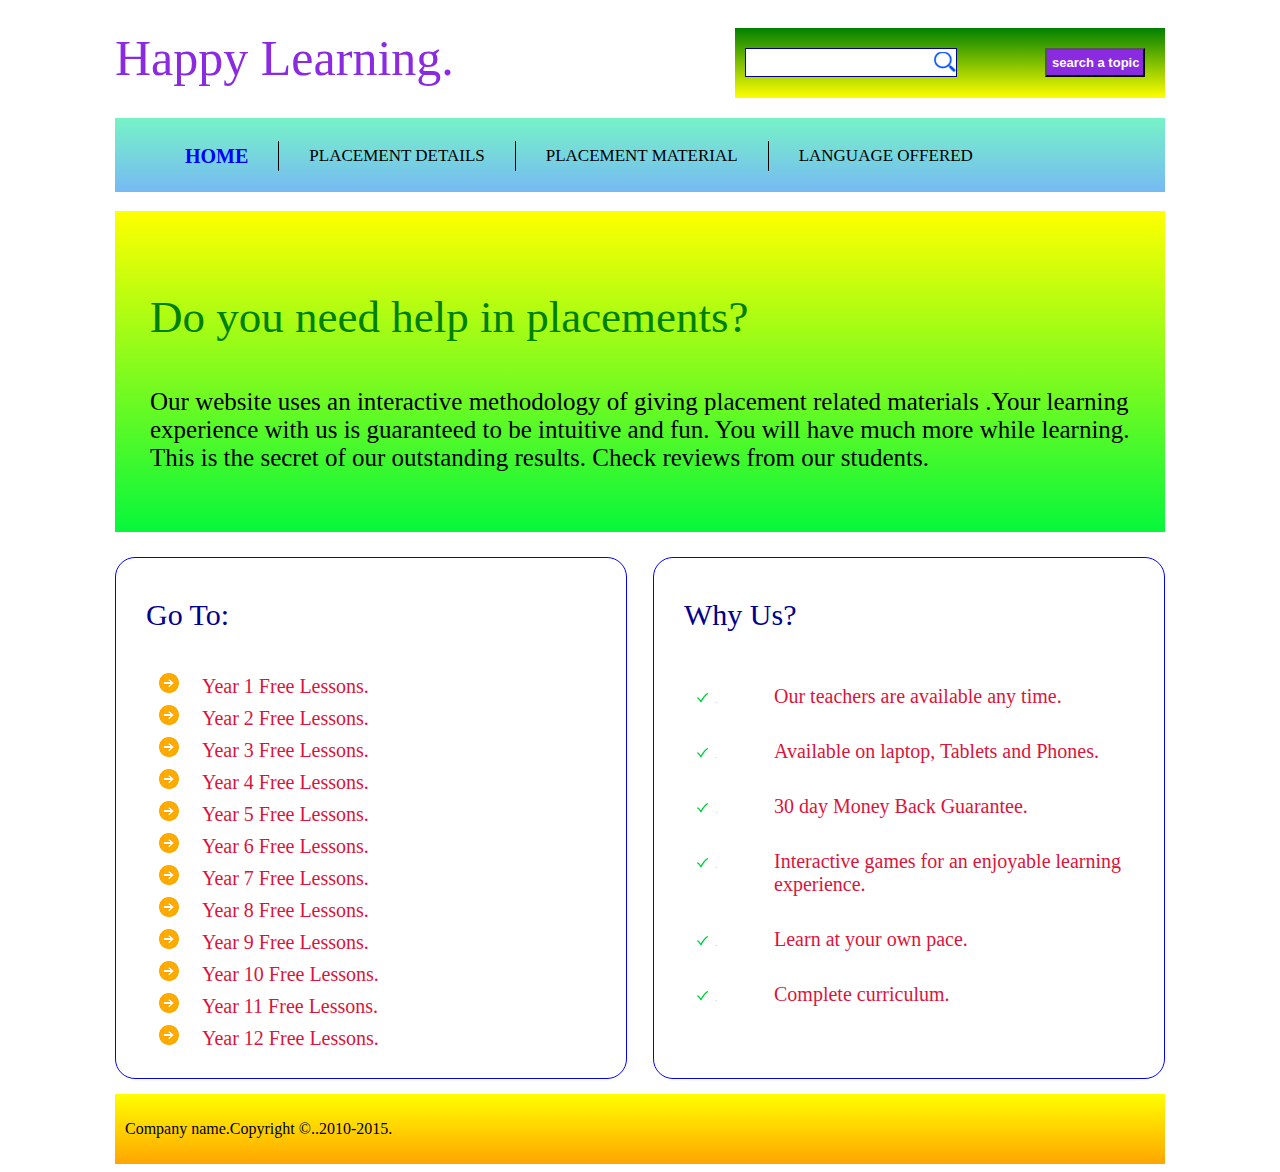
<file: 1.Maths website (HTML & CSS)/index.html>
<!Doctype html>
<html>
 
    <head>
        <meta charset="utf-8">
        <title>website</title>
        <meta name="viewport" content="width=device-width, user-scalable="yes", initial-scale= 1.0">
        <link rel="stylesheet" href="styling.css"> 
    
    <body>
        <div id="container">
            <div id="header">
            <div id="brand">
                <h1><a href="#">
                Happy Learning.</a></h1></div>
        
        <div id="searchbox" >
    <form method="get">
    <input type="text" class="text">
    <input type="submit" value="search a topic" class="search">
            </form>
    
           </div>
        <div class="clear"></div>
            </div>
             <div id="menu">
            <ul>
            <li><a href="#" class="active">HOME</a></li>
             <li><a href="#">PLACEMENT DETAILS</a></li> 
            <li><a href="#">PLACEMENT MATERIAL</a></li>
             <li><a href="#">LANGUAGE OFFERED</a></li>
            </ul>
             </div>
            <div id="introduction">
            <h3>Do you need help in placements?</h3>
                <p>Our website uses an interactive methodology of giving placement related materials .Your learning experience with us is guaranteed to be intuitive and fun. You will have much more while learning. This is the secret of our outstanding results. Check reviews from our students.</p>
            
            </div>
            <div id="leftsidebar" class="sidebar">
                <h3>Go To:</h3>
            <ul>
                <li><a href="#">Year 1 Free Lessons.</a></li>
                <li><a href="#">Year 2 Free Lessons.</a></li>
                <li><a href="#">Year 3 Free Lessons.</a></li>
                <li><a href="#">Year 4 Free Lessons.</a></li>
                <li><a href="#">Year 5 Free Lessons.</a></li>
                <li><a href="#">Year 6 Free Lessons.</a></li>
                <li><a href="#">Year 7 Free Lessons.</a></li>
                <li><a href="#">Year 8 Free Lessons.</a></li>
                <li><a href="#">Year 9 Free Lessons.</a></li>
                <li><a href="#">Year 10 Free Lessons.</a></li>
                <li><a href="#">Year 11 Free Lessons.</a></li>
                <li><a href="#">Year 12 Free Lessons.</a></li>
                
                </ul>
            
            
            </div>
            
             <div id="rightsidebar" class="sidebar">
            <h3>Why Us?</h3>
                 <ul>
                 <li><a href="#">Our teachers are available any time.</a></li>
<li><a href="#">Available on laptop, Tablets and Phones.</a></li>
<li><a href="#">30 day Money Back Guarantee.</a></li>
<li><a href="#">Interactive games for an enjoyable learning experience.</a></li>
<li><a href="#">Learn at your own pace.</a></li>
<li><a href="#">Complete curriculum.</a></li>
                 
                 </ul>
            
            </div>
            <div class="clear"></div>
            <footer class="footer">
            <div>
    <p>Company name.Copyright &copy;..2010-2015.</p>
                </div>
            </footer>

        </div>
        
        
        
        </body>
    
    </head>




</html>
</file>
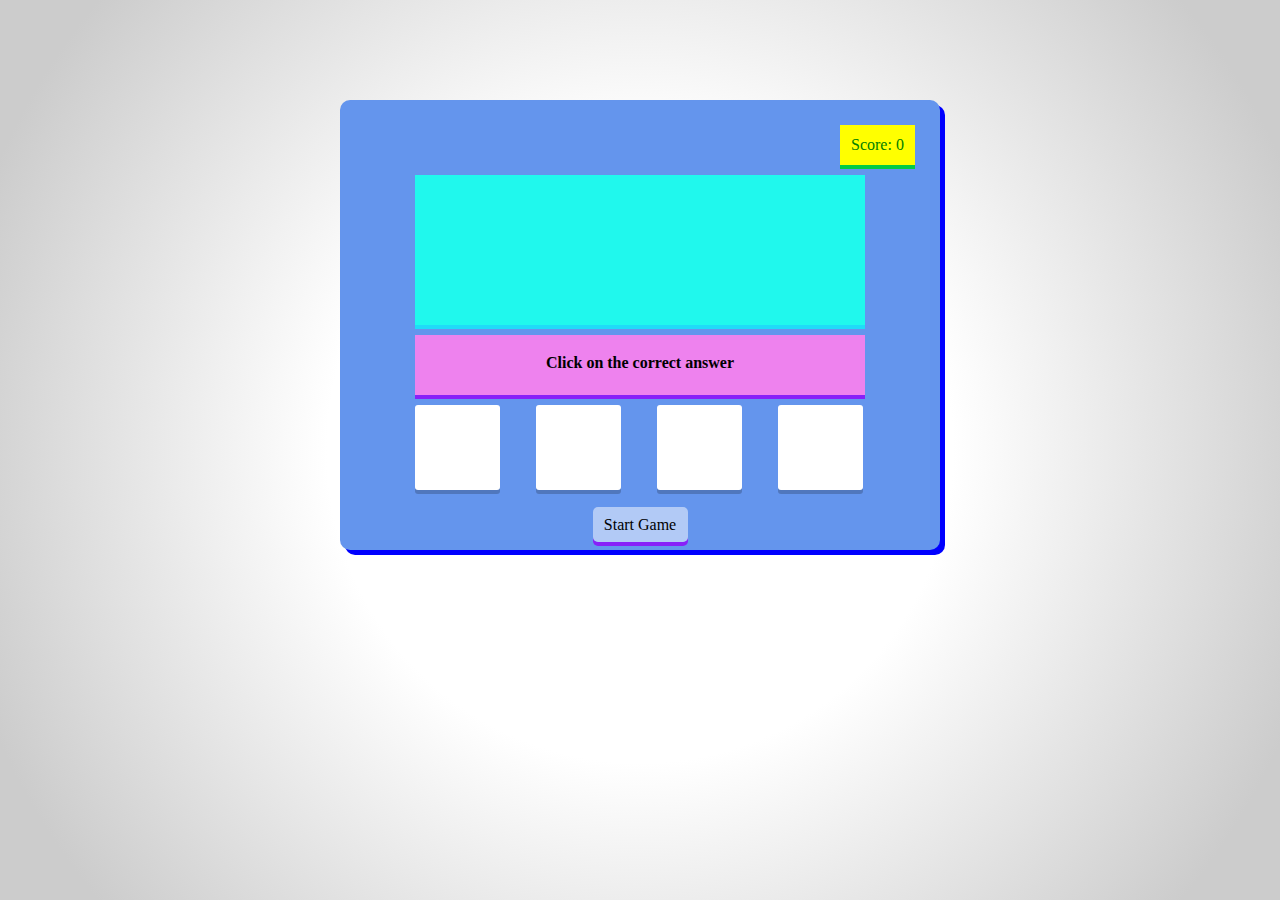
<file: 2.Maths Game (JS)/index.html>
<!Doctype html>
<html lang="en">
<head>
    <title>Maths Game</title>
    <meta charset="utf-8">
    <meta name="viewport" content="width=device-width, user-scalable=yes, initial-scale=1.0">
    <link rel="stylesheet" href="styling.css">
</head>
    <body>
<div id="container">
<div id="score"> 
Score: <span id="scorevalue">0</span></div>
    <div id="correct">Correct</div>
    <div id="wrong">Try Again</div>
    <div id="question"></div>
    <div id="click">Click on the correct answer</div>
    <div id="choices">
    <div id="box1" class="box"></div>
    <div id="box2" class="box"></div>
    <div id="box3" class="box"></div>
    <div id="box4" class="box"></div>
    </div>
<div id="startreset">Start Game</div>
    <div id="time">Time Remaining:<span id="timeremainingvalue">60</span> sec</div>
    <div id="gameover"></div>
        </div>
        <script src="javascript.js"></script>
    </body>
    </html>
</file>
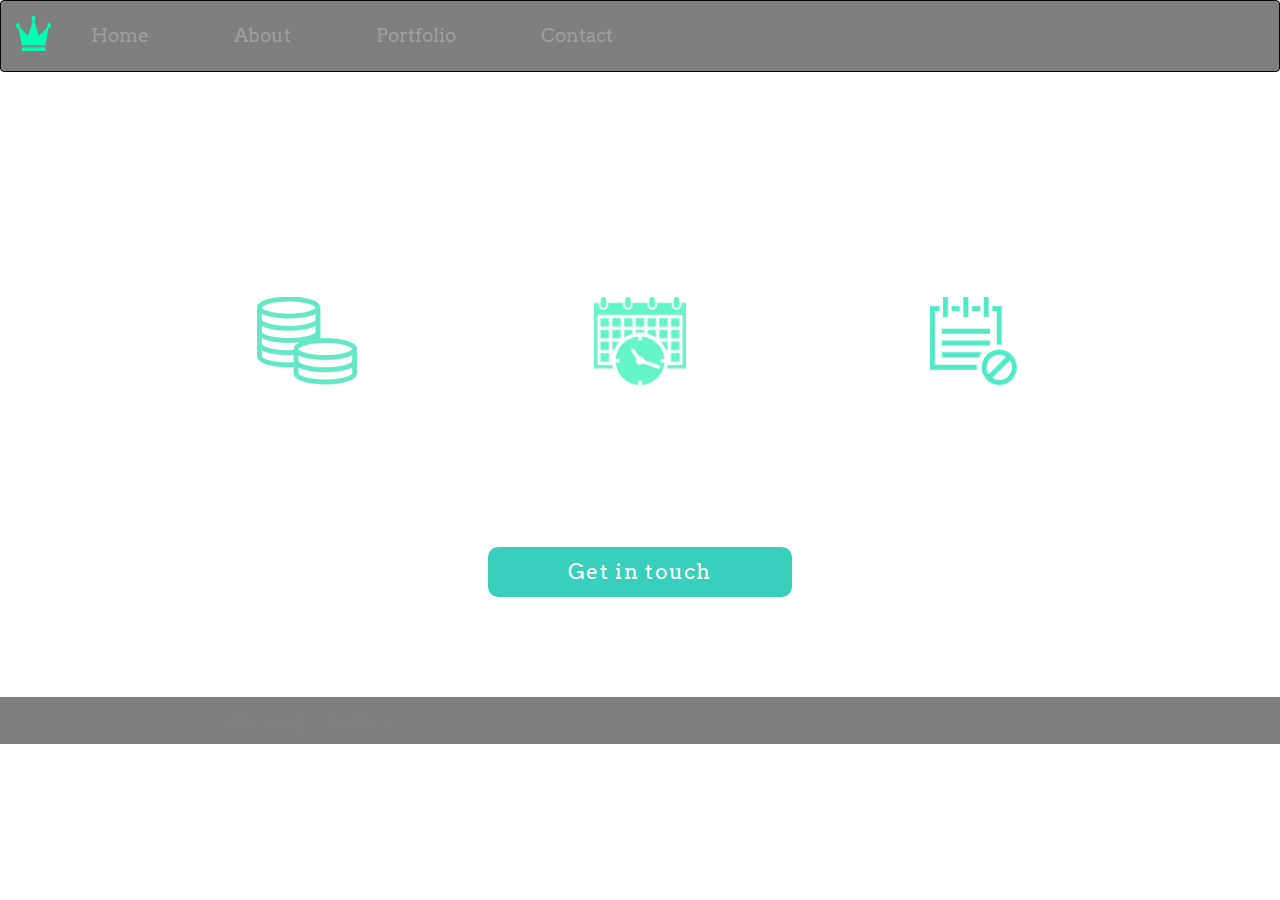
<file: 5.Company Website/index.html>
<!doctype html>
<html lang="en">
  <head>
    <!-- Required meta tags -->
    <meta charset="utf-8">
    <meta name="viewport" content="width=device-width, initial-scale=1, shrink-to-fit=no">
    
    <link href="css/bootstrap.min.css" rel="stylesheet">
    
    <link rel="stylesheet" href="styling.css">
     
    <link href="https://fonts.googleapis.com/css2?family=Arvo&display=swap" rel="stylesheet">

    <title>Company Website</title>
  </head>
  <body>
      <nav role="navigation" class="navbar navbar-inverse">
      <div class="container-fluid">
      <div class="navbar-header">
      <a class="navbar-brand" href="#"><img src="image/LogoMakr_63hgm3.png" class="logo"></a>
    <button type="button" class="navbar-toggle"  data-target="#navbarCollapse" data-toggle="collapse">
    <span class="icon-bar"></span>
    <span class="icon-bar"></span>
    <span class="icon-bar"></span></button></div>
    
    <div class="navbar-collapse collapse" id="navbarCollapse">
    <ul class="nav navbar-nav">
    <li><a href="#">Home</a></li>
    <li><a href="#">About</a></li>
    <li><a href="#">Portfolio</a></li>
    <li><a href="#">Contact</a></li></ul></div></div></nav>
      
    <div class="jumbotron">
    <div class="container"><h1>Looking to make an Awesome Website?</h1></div></div>
      
   <div class="icons">
   <div class="container">
   <div class="row">
   <div class="col-md-4"><img src="image/mon.png" class="bodyimage">
   <h2>Price it</h2>
   <p>Get in touch for immediate no obligation quote!</p></div>
   
  <div class="col-md-4"><img src="image/plan.png" class="bodyimage">
   <h2>Plan it</h2>
   <p>We will agree on a deadline and commit to it.</p></div>
  
   <div class="col-md-4"><img src="image/mak.png" class="bodyimage">
   <h2>Make it</h2>
   <p>We will deliver your website on time with the best quality.</p></div></div></div></div>
      
    <div class="contact">
    <div class="container">
    <a href="#" class="btn">Get in touch</a></div></div>
    
    <div class="footer"><div class="container-fluid"><p>&copy; Develop with Niya </p></div></div>
    
      

    
      <script src="https://ajax.googleapis.com/ajax/libs/jquery/3.4.1/jquery.min.js"></script>
      <script src="js/bootstrap.min.js"></script>
  </body>
</html>
</file>
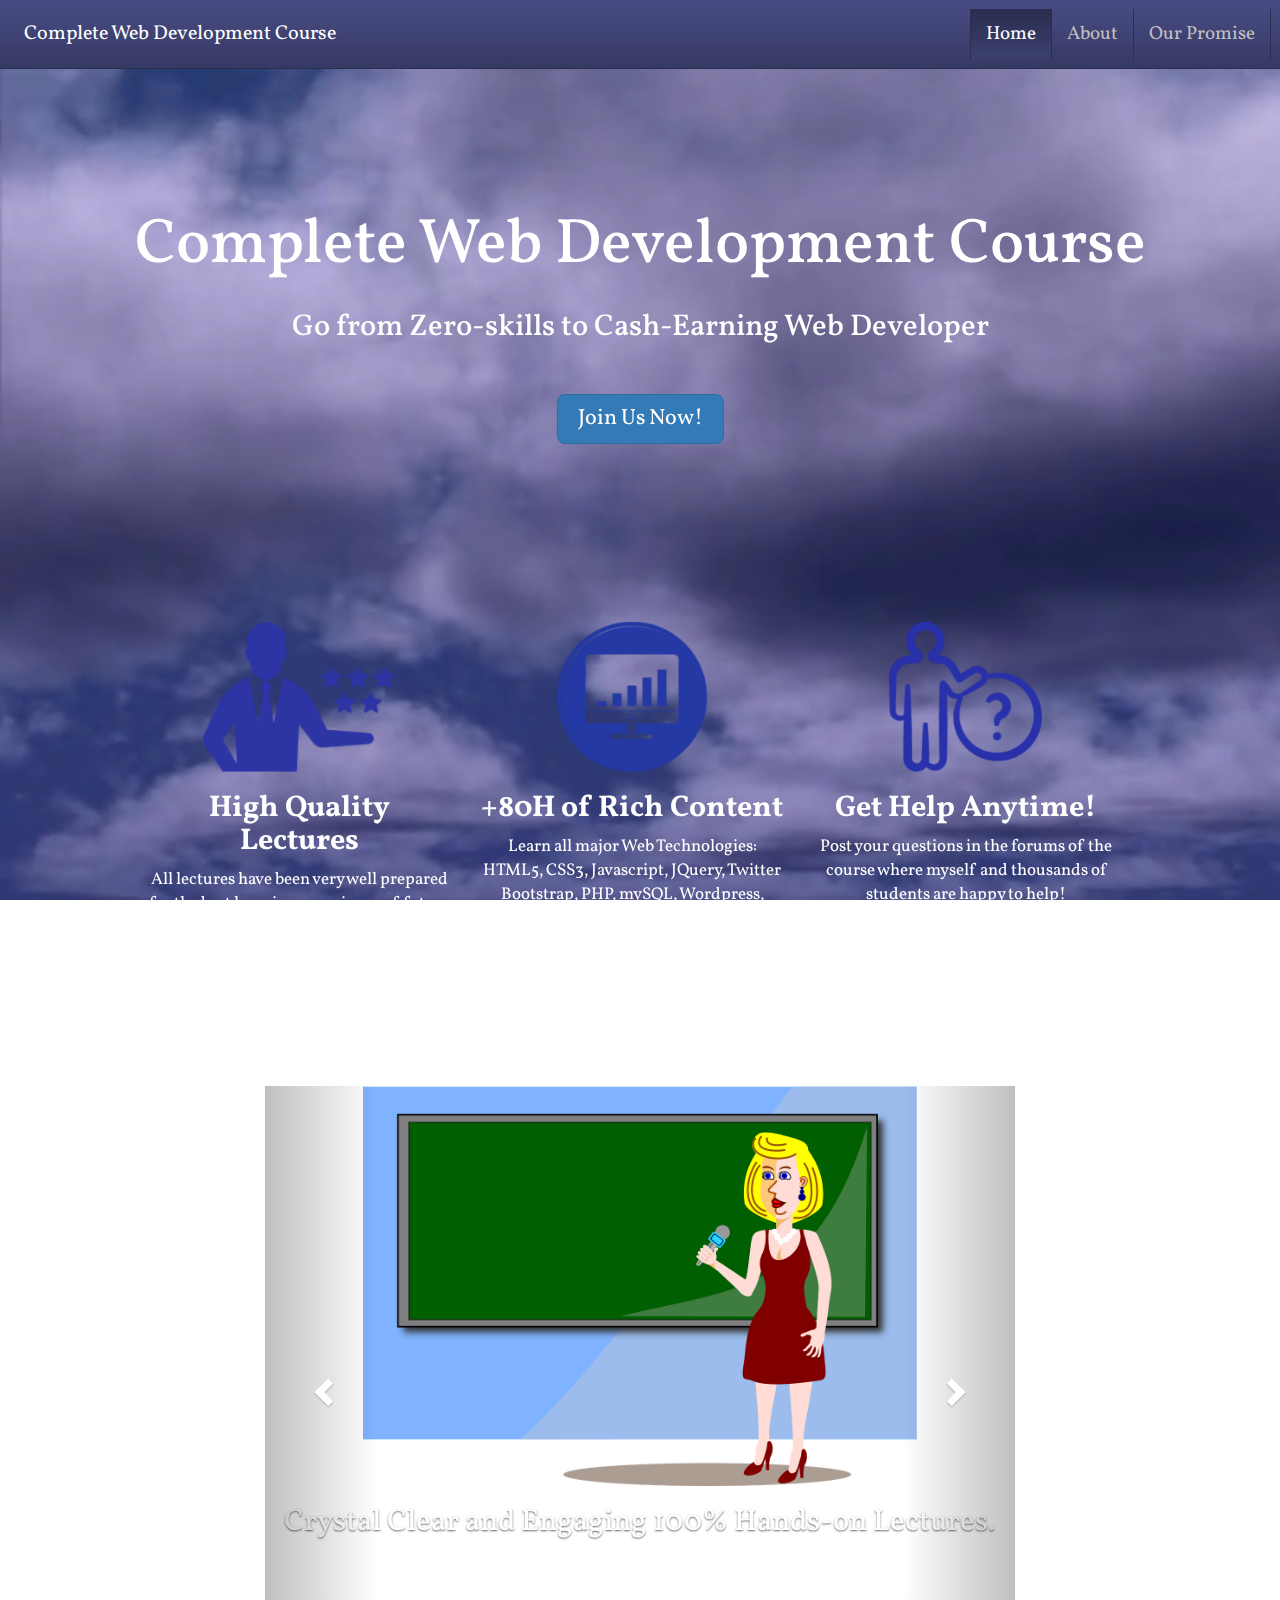
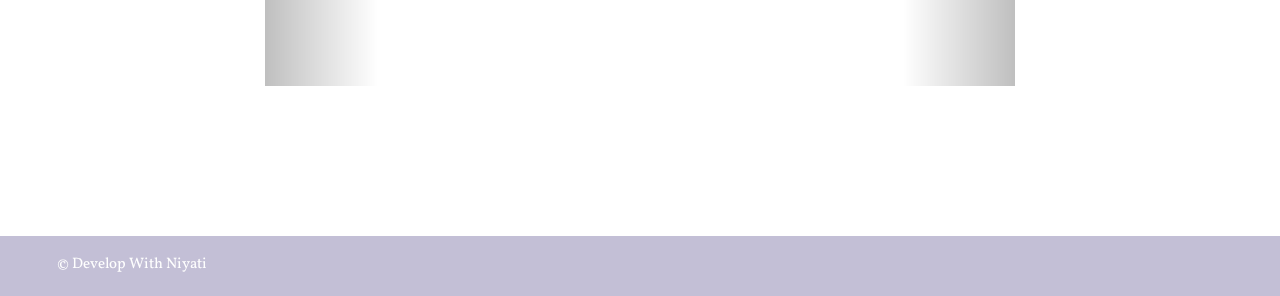
<file: 6. Our lovely website/index.html>
<!doctype html>
<html lang="en">
  <head>
    <!-- Required meta tags -->
    <meta charset="utf-8">
    <meta name="viewport" content="width=device-width, initial-scale=1, shrink-to-fit=no">
      
      <title>Our Lovely Website</title>
    
    <link href="css/bootstrap.min.css" rel="stylesheet">
    
    <link href="styling.css" rel="stylesheet" > 
     
    <link href="https://fonts.googleapis.com/css2?family=Vollkorn:ital,wght@0,400;0,500;1,900&display=swap" rel="stylesheet"> <!--google font-->

 </head>
  <body data-spy="scroll"data-target="#mynavbar">
<video autoplay loop muted id="bgvideo">
<source src="image/free%20nature%20video%20background%20003%20sd%20ntsc.mp4" type="video/mp4"></video>
    
   
    <nav role="navigation" class="navbar navbar-custom navbar-fixed-top" id="mynavbar">
    <div class="container-fluid">
    <div class="navbar-header">
    <a href="#" class="navbar-brand">Complete Web Development Course</a>
    <button type="button" class="navbar-toggle" data-target="#navbarcollapse" data-toggle="collapse">
    <span class="icon-bar"></span>
    <span class="icon-bar"></span>
    <span class="icon-bar"></span></button></div>
    <div class="navbar-collapse collapse" id="navbarcollapse">
    <ul class="nav navbar-nav navbar-right">
    <li><a href="#home">Home</a></li>
    <li><a href="#about">About</a></li>
    <li><a href="#promise">Our Promise</a></li></ul>
    </div></div></nav>
      
    
      <div class="jumbotron" id="home">
      <div class="container">
      <h1>Complete Web Development Course</h1>
      <h2>Go from Zero-skills to Cash-Earning Web Developer</h2>
      <button type="button" class="btn btn-primary">Join Us Now!</button></div></div>
      
      
      <div id="about">
      <div class="container">
      <div class="row">
      
      <div class="col-md-4">
      <img src="image/quality.png" class="aboutImage">
      <h2>High Quality Lectures</h2>
      <p>All lectures have been very well prepared for the best learning experience of future developers.</p></div>
      
      <div class="col-md-4">
      <img src="image/tool.png" class="aboutImage">
      <h2>+80H of Rich Content</h2>
      <p>Learn all major Web Technologies: HTML5, CSS3, Javascript, JQuery, Twitter Bootstrap, PHP, mySQL, Wordpress, Ajax, XML, JSON, Mobile Apps, API's: Google Maps, Facebook and MORE!</p></div>
    
      <div class="col-md-4">
      <img src="image/hlp.png" class="aboutImage">     <!--logomakr.com-->
      <h2>Get Help Anytime!</h2>
      <p>Post your questions in the forums of the course where myself and thousands of students are happy to help!</p></div></div></div></div>
      
      
      <div id="promise" class="container-fluid">
      <div class="carousel slide" id="mycarousel"data-ride="carousel">
      <ol class="carousel-indicators">
      <li data-target="#mycarousel" data-slide-to="0" class="active"></li>
      <li data-target="#mycarousel" data-slide-to="1"></li>      
      <li data-target="#mycarousel" data-slide-to="2"></li>      
      <li data-target="#mycarousel" data-slide-to="3"></li>
      <li data-target="#mycarousel" data-slide-to="4"></li>
      <li data-target="#mycarousel" data-slide-to="5"></li>
      <li data-target="#mycarousel" data-slide-to="6"></li></ol>


      
      <div class="carousel-inner">
          
      <div class="item active">
      <img src="image/speaker-2678020_1280.png">
      <div class="carousel-caption">
      <h2>Crystal Clear and Engaging 100% Hands-on Lectures.</h2></div></div>
          
          
      <div class="item">
      <img src="image/puzzle-1261138_1280.jpg">
      <div class="carousel-caption">
      <h2>Full Curcilum including all major Web Technologies:Front-end,Back-end,Mobile Apps and API's. </h2></div></div>
          
      <div class="item">
      <img src="image/cash-1169650_1920.jpg">
      <div class="carousel-caption">
      <h2>Start Making money from week 1 and Earn over 30000$ by the time you finish the Course.</h2></div></div>
            
          
    
      <div class="item">
      <img src="image/clock-147257_1280.png">
      <div class="carousel-caption">
      <h2>Lifetime access to all course material.</h2></div></div>
          
        
      <div class="item">
      <img src="image/road-368719_1920.jpg">
      <div class="carousel-caption">
      <h2>Start from Zero-Skills! No prior Knowledge Required!</h2></div></div>
      
     
          
      <div class="item">
      <img src="image/imac-1999636_1920.png">  <!--pixabay.com-->
      <div class="carousel-caption">
      <h2>Build over 15 real professional Websites, Games and Mobile apps. </h2></div></div>
    
          
      <div class="item">
      <img src="image/traffic-sign-809006_1920.jpg">
      <div class="carousel-caption">
      <h2>Enhance your career and employability skills.</h2></div></div></div>
      
      <a class="left carousel-control" href="#mycarousel"data-slide="prev">
      <span class="glyphicon glyphicon-chevron-left"></span></a>
       
          
    <a class="right carousel-control" href="#mycarousel"data-slide="next">
      <span class="glyphicon glyphicon-chevron-right"></span></a></div></div>
      
      
      <div class="footer"><div class="container-fluid"><p>&copy; Develop With Niyati</p></div></div>

    
      <script src="https://ajax.googleapis.com/ajax/libs/jquery/3.4.1/jquery.min.js"></script>
      <script src="js/bootstrap.min.js"></script>
      
      <script>
      $(function(){
          $('.carousel').carousel({
             interval:10000; 
          });
          
      });
      
      </script>
  </body>
</html>
</file>
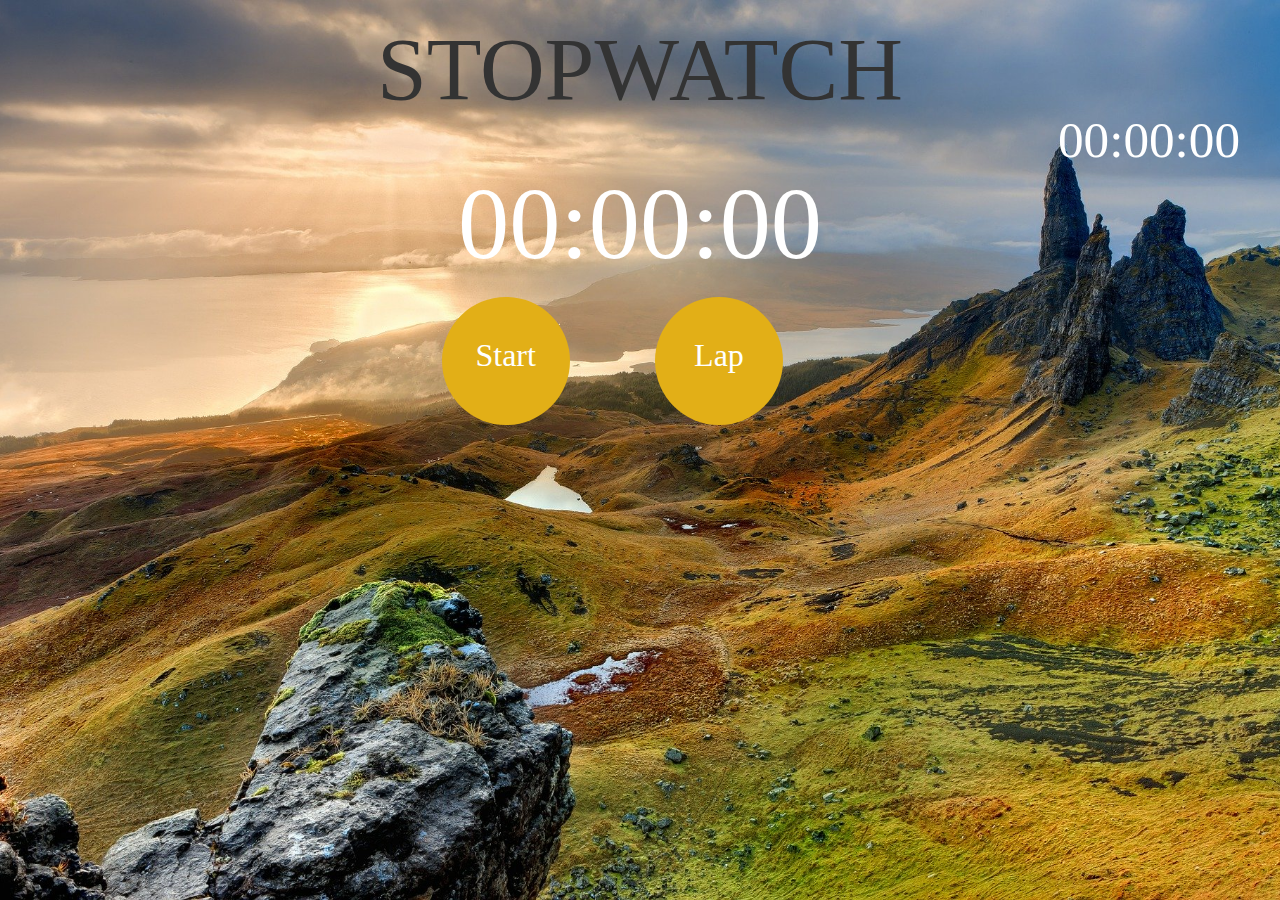
<file: 7.Stopwatch App/index.html>
<!doctype html>
<html lang="en">
  <head>
    <!-- Required meta tags -->
    <meta charset="utf-8">
    <meta name="viewport" content="width=device-width, initial-scale=1, shrink-to-fit=no">
      
      <title>Stopwatch App</title>
    
    <link href="css/bootstrap.min.css" rel="stylesheet">
    
    <link href="styling.css" rel="stylesheet" > 
     
    <!--<link href="https://fonts.googleapis.com/css2?family=Vollkorn:ital,wght@0,400;0,500;1,900&display=swap" rel="stylesheet">--> <!--google font-->

 </head>
  <body>
      <div class="container-fluid"><h1 class="heading">STOPWATCH</h1>
      
      <div id="lap">
      <span id="lapminute">00</span>:<span id="lapseconds">00</span>:<span id="lapcentiseconds">00</span></div>
      
      <div id="time">
      <span id="timeminute">00</span>:<span id="timeseconds">00</span>:<span id="timecentiseconds">00</span></div>
      
      <div id="controlscontainer" class="row">
    <div class="col-xs-2 col-xs-offset-4">
    <div id ="startbutton" class="control">Start</div>
    <div id ="stopbutton" class="control">Stop</div>
    <div id ="resumebutton" class="control">Resume</div></div>
      
    <div class="col-xs-2">
    <div id ="lapbutton" class="control">Lap</div>
    <div id ="resetbutton" class="control">Reset</div>
    </div></div>
          
    <div id="laps"></div>
</div>

    
      <script src="https://ajax.googleapis.com/ajax/libs/jquery/3.4.1/jquery.min.js"></script>
      <script src="js/bootstrap.min.js"></script>
      <script src="stopwatch.js"></script>
      
     
  </body>
</html>
</file>
<file: 1.Maths website (HTML & CSS)/styling.css>
body{
    font: Ariel,Helvetica ,sans-serif;
}


#container{
   width:1050px;
   /* border: 1px solid black;*/
    margin: 0 auto;
    
}
#brand{
    float: left; 
     
    }
#header{
    height: 110px;
    padding: 100;
    
}
h1 a{
    font-weight: 100;
    font-size: 50px;
    color:blueviolet;
    text-decoration: none;
}
#searchbox{
    float:right;
    margin: 0px;
    height:50px;
    width: 400px; 
    background:linear-gradient(green,yellow);
    background:-webkit-linear-gradient(green,yellow);
    background:-o-linear-gradient(green,yellow);
    background:-moz-linear-gradient(green,yellow);
    
    padding: 20px 20px 0 10px;
    margin-top: 20px;
        }
.text{
    color:orange;
    float: left;
    width: 200px;
    padding: 5px;
    font-size:15px;
    background: white url(images/LogoMakr_5JLRit.png) right center;
    background-repeat: no-repeat;
    border: 1px solid darkblue;
}
.search{
    float: right;
    background: blueviolet;
    color:white;
    padding:5px;
    font-weight: bold;
    font-size: 13px;
    width:100px;
    }
.clear{
    clear: both;
}
 ul  {
    list-style: none;
     
     }
#menu ul li:last-child{
    border-right: none;
}

#menu ul li{ 
    float:left;
    padding: 0 30px ;
    height: 30px;
    border-right: 1px solid black;
    color: black;
    
    
    
}
#menu{
    height: 60px;
    background:linear-gradient(#76f3c7 ,#76b9f3) ;
    background:-webkit-linear-gradientlinear-gradient(#76f3c7 ,#76b9f3) ;
    background:-o-linear-gradientlinear-gradient(#76f3c7 ,#76b9f3) ;
    background:-moz-linear-gradientlinear-gradient(#76f3c7 ,#76b9f3) ;
     padding: 7px 0;
    
}
#menu ul li a{
    text-decoration: none;
    font-size: 17px;
    color:black;
    line-height: 30px;
    transition:font-size 0.3s ease;
    -webkit-transition: font-size 0.3s ease;
    -moz-transition: font-size 0.3s ease;
    -o-transition: font-size 0.3s ease;
    -ms-transition: font-size 0.3s ease;
    
     
}
#menu ul li a:hover, #menu ul li a.active{
    font-size: 20px;
    font-weight: bold;
    color:blue;
}
#introduction{
 background:linear-gradient(yellow,#07f73b) ;
 background:-webkit-linear-gradient(yellow,#07f73b) ;
 background: -o-linear-gradient(yellow,#07f73b) ;
 background:-moz-linear-gradient(yellow,#07f73b) ;   
 padding: 35px;
    margin-top: 19px;
}
#introduction h3{
    font-size: 45px;
    font-weight: normal;
    color: green;
    
}
#introduction p{
    font-size: 25px;
}
.sidebar{
    padding: 10px 30px;
    height: 500px;
    width: 450px;
    margin-top: 25px;
    border: 1px solid blue ;
    border-radius: 20px;
}

#leftsidebar{
    float: left;
}


#rightsidebar{
    
    float: right;
      
}

 .sidebar h3{
    font-size: 30px;
    text-decoration: none;
    font-weight: normal;
    padding top: 20px;s
     padding-left: 10px;
    color: darkblue;
}
.sidebar ul li a{
 text-decoration: none;
    font-size: 20px;
    color: crimson;
}

.sidebar ul li a:hover, .sidebar ul li a.active{
    text-decoration: none;
    color:blueviolet;
    font-size: 25px;
    font-weight: bold;
transition: font-size 0.3s ease;
transition: -webkit-font-size 0.3s ease;
transition: -o-font-size 0.3s ease;
transition: -moz-font-size 0.3s ease;
}

.sidebar ul{
    padding-top: 8px;
}


#leftsidebar ul li{
    padding:3px 0 4px 6px; 
   list-style-image: url(images/arrow.png);
    padding-left: 16px;
    }
#rightsidebar ul li{
list-style-image: url(images/tick.png);
 padding:15px 0px 17px 50px;
}
.footer{
    background: linear-gradient(yellow,orange);
    background: -webkit-linear-gradient(yellow,orange);
    background: -o-linear-gradient(yellow,orange);
    background: -moz-linear-gradient(yellow,orange);
    
    
    font-size: 16px;
    padding: 10px 10px 10px 10px;
    margin-top: 15px;
}
</file>
<file: 2.Maths Game (JS)/styling.css>
html{
    height: 100%;
    background:radial-gradient(circle,#fff 40%,#ccc 90%);
    background:-webkit-radial-gradient(circle,#fff 40%,#ccc 90%);
    background:-moz-radial-gradient(circle,#fff 40%,#ccc 90%);
    
}
#container{
background-color: cornflowerblue;
height: 400px;
 width: 550px;
margin: 100px auto;
 padding: 25px 25px;
border-radius: 10px;
box-shadow: 5px 5px 0px 0px blue;
-webkit-box-shadow: 5px 5px 0px 0px blue;
-moz-box-shadow: 5px 5px 0px 0px blue;
position: relative;
}
#score{
    background-color: yellow;
    position: absolute;
    left: 500px;
    top:20px;
    color: green;
    padding: 11px ;
    -webkit-box-shadow: 0px 4px 0px 0px #04cc43;
    -moz-box-shadow: 0px 4px 0px 0px #04cc43;
    box-shadow: 0px 4px 0px 0px #04cc43;
    margin-top: 5px;
}
#correct{
    background-color:magenta;
    color: white;
    left: 300px;
    position: absolute;
    padding: 9px;
    display: none;
}
#wrong{
    background-color:red;
    color: white;
    left: 300px;
    position: absolute;
    padding: 8px;
    display: none;
}   
#question{
    background-color: #20f8ed;
    height: 150px; 
    width: 450px;
    margin:50px auto 10px auto;
    -webkit-box-shadow:  0px 4px 0px 0px #20dbf8;
    -moz-box-shadow:  0px 4px 0px 0px #20dbf8;
    box-shadow:  0px 4px 0px 0px #20dbf8;
    font-size: 100px;
    text-align: center;
    font-family: cursive,sans-serif;
}
#click{
    background-color: violet;
    height: 40px;
    width: 430px;
    margin: 10px auto 10px auto;
    -webkit-box-shadow: 0px 4px 0px 0px #8820f8;
    -moz-box-shadow: 0px 4px 0px 0px #8820f8;
    box-shadow: 0px 4px 0px 0px #8820f8;
    padding: 10px;
    text-align: center;
   font-weight: bold;
    line-height: 35px;
}
#choices{
    width: 450px;
    height: 100px;
    margin: 5px auto;
     }
.box{
    background-color: white;
    height: 85px;
    width: 85px;
    float: left;
    margin-right:36px;
    text-align: center;
    line-height: 85px;
    border-radius: 3px;
    cursor: pointer;
   -webkit-box-shadow: 0px 4px rgba(0, 0, 0, 0.2);
   -moz-box-shadow: 0px 4px rgba(0, 0, 0, 0.2);
    box-shadow: 0px 4px rgba(0, 0, 0, 0.2);
    transition: all 0.2s;
   -webkit-transition: all 0.2s;
   -moz-transition: all 0.2s;
    -o-transition: all 0.2s;
    -ms-transition: all 0.2s;
    position: relative;
}
.box:hover, #startreset:hover{
    background-color: blueviolet;
    color: white;
    -webkit-box-shadow: 0px 4px 0px 0px #8820f8;
    -moz-box-shadow: 0px 4px 0px 0px #8820f8;
    box-shadow: 0px 4px 0px 0px #8820f8;
    }
 /*we can comment it out for other browser compatbility*/

.box:active, #startreset:active{
    -webkit-box-shadow: 0px 0px  #8820f8;
    -moz-box-shadow: 0px 0px  #8820f8;
    box-shadow: 0px 0px  #8820f8;
    top: 4px;
}
#box4{
    margin-right: 0px;
}
#startreset{
    background-color: rgba(255,255,255,0.5);
    height: 35px;
    width: 95px;
    line-height:35px ;
    text-align: center;
    border-radius: 5px;
    margin: 0 auto;
    bottom: 3px;
    -webkit-box-shadow: 0px 4px 0px 0px #8820f8;
    -moz-box-shadow: 0px 4px 0px 0px #8820f8;
    box-shadow: 0px 4px 0px 0px #8820f8;
    cursor: pointer;
    position:relative;
    transition: all 0.2s;
   -webkit-transition: all 0.2s;
   -moz-transition: all 0.2s;
    -o-transition: all 0.2s;
    -ms-transition: all 0.2s;
    
}
#time{
    background-color: greenyellow;
    position: absolute;
    bottom: 9px;
    left: 415px;
    height: 35px;
    width: 165px;
    text-align: left;
    padding-left: 9px;
    line-height: 35px;
    border-radius: 5px;
    -webkit-box-shadow: 0px 4px 0px 0px #8820f8;
    -moz-box-shadow: 0px 4px 0px 0px #8820f8;
    box-shadow: 0px 4px 0px 0px #8820f8;
    display:none;
}
#gameover{
    height: 200px;
    width: 500px;
    background: linear-gradient(#e967d7,#e967c0);
    background: -webkit-linear-gradient(#e967d7,#e967c0);
    background: -moz-linear-gradient(#e967d7,#e967c0);
    color: white;
    font-size: 2.5em;
    text-align: center;
    text-transform: uppercase;
    position: absolute;
    top: 100px;
    left: 45px;
    z-index: 2;
    display: none; 
}
</file>
<file: 5.Company Website/styling.css>
body{
    font-family: Arvo, serif;
    background: url(https://freenaturestock.s3.us-east-1.amazonaws.com/232.jpg) center center;
    background-repeat: no-repeat;
    background-attachment: fixed;
    background-size: cover;
}
.logo{
    height: 35px;
    width: 35px;
}
.navbar-inverse{
    background: rgba(0,0,0,0.5);
}
.nav li{
    color: white;
    font-size: 19px;
    margin-right: 35px;
    padding-left: 12px;
    padding: 10px;
}
.nav li a:hover{
    border-bottom: 1px solid #1bf3d6;
    padding-bottom: 9px;
    cursor: pointer;
   
}
.jumbotron{
    color: white;
    background-color: transparent;
    text-align: center;
    margin: 0px;
    padding: 10px;
    letter-spacing: 2.5px;
}
.jumbotron h1{
    font-size: 65px;
}
.container{
    max-width: 1000px;
}
.bodyimage{
    height:100px;
    padding-top: 12px;
}
.col-md-4{
    text-align: center;
    color: white;
}
.icons p{
    font-size: 17px;
}
.contact{
    text-align: center;
    margin-top: 40px;
    margin-bottom: 100px;
}
.btn{
    background-color:#38d0bc;
    color: white;
    font-size: 21px;
    border: none;
    border-radius: 10px;
    padding: 10px 80px;
    letter-spacing: 1.3px;
}
.btn:hover{
     background-color: rgba(0,0,0,0.5);
    color: white;
     border: none;
}
.footer{
    background-color: rgba(0,0,0,0.5);
    font-size: 18px;
    color: gray;
}
.footer p{
    padding-top: 12px;
    padding-left: 200px;
}
@media (max-width:768px){
    .bodyimage{
        height: 70px;
    }
}
</file>
<file: 6. Our lovely website/styling.css>
body{
    font-family: 'Vollkorn', sans-serif;
    position: relative;
}

#bgvideo{
    position: fixed;
    min-height: 100%;
    min-width: 100%;
    z-index: -100;
}

@media (max-width:768px){
    body{
    /*pexels.com*/  
    background: url(image/brown-wooden-dock-over-body-of-water-1227520.jpg) center center fixed;
    background-size: cover;
    }   
    #bgvideo{
        display: none;
    }
    .jumbotron h1{
        color: black;
    }
    .jumbotron h2{
        color: black;
    }
    .footer{
   background-color:#ebd79d;
}
}

 /*Twitter Bootsrap navbar generator*/
.navbar-custom { 
  padding: 9px;
  font-size: 19px;
  background-color: #363963;
  border-color: #2a2d4e;
  background-image: -webkit-gradient(linear, left 0%, left 100%, from(#484c84), to(#363963));
  background-image: -webkit-linear-gradient(top, #484c84, 0%, #363963, 100%);
  background-image: -moz-linear-gradient(top, #484c84 0%, #363963 100%);
  background-image: linear-gradient(to bottom, #484c84 0%, #363963 100%);
  background-repeat: repeat-x;
  filter: progid:DXImageTransform.Microsoft.gradient(startColorstr='#ff484c84', endColorstr='#ff363963', GradientType=0);
}
.navbar-custom .navbar-brand {
  color: white;
    font-size: 20px;
}
.navbar-custom .navbar-brand:hover,
.navbar-custom .navbar-brand:focus {
  color:white;
  background-color: transparent;
}
.navbar-custom .navbar-text {
  color: #c0c0c0;
}
.navbar-custom .navbar-nav > li:last-child > a {
  border-right: 1px solid #2a2d4e;
}
.navbar-custom .navbar-nav > li > a {
  color: #c0c0c0;
  border-left: 1px solid #2a2d4e;
}
.navbar-custom .navbar-nav > li > a:hover,
.navbar-custom .navbar-nav > li > a:focus {
  color: #ffffff;
  background-color: transparent;
}
.navbar-custom .navbar-nav > .active > a,
.navbar-custom .navbar-nav > .active > a:hover,
.navbar-custom .navbar-nav > .active > a:focus {
  color: #ffffff;
  background-color: #2a2d4e;
  background-image: -webkit-gradient(linear, left 0%, left 100%, from(#2a2d4e), to(#3c406f));
  background-image: -webkit-linear-gradient(top, #2a2d4e, 0%, #3c406f, 100%);
  background-image: -moz-linear-gradient(top, #2a2d4e 0%, #3c406f 100%);
  background-image: linear-gradient(to bottom, #2a2d4e 0%, #3c406f 100%);
  background-repeat: repeat-x;
  filter: progid:DXImageTransform.Microsoft.gradient(startColorstr='#ff2a2d4e', endColorstr='#ff3c406f', GradientType=0);
}
.navbar-custom .navbar-nav > .disabled > a,
.navbar-custom .navbar-nav > .disabled > a:hover,
.navbar-custom .navbar-nav > .disabled > a:focus {
  color: #cccccc;
  background-color: transparent;
}
.navbar-custom .navbar-toggle {
  border-color: #dddddd;
}
.navbar-custom .navbar-toggle:hover,
.navbar-custom .navbar-toggle:focus {
  background-color: #dddddd;
}
.navbar-custom .navbar-toggle .icon-bar {
  background-color: #cccccc;
}
.navbar-custom .navbar-collapse,
.navbar-custom .navbar-form {
  border-color: #292c4c;
}
.navbar-custom .navbar-nav > .dropdown > a:hover .caret,
.navbar-custom .navbar-nav > .dropdown > a:focus .caret {
  border-top-color: #ffffff;
  border-bottom-color: #ffffff;
}
.navbar-custom .navbar-nav > .open > a,
.navbar-custom .navbar-nav > .open > a:hover,
.navbar-custom .navbar-nav > .open > a:focus {
  background-color: #2a2d4e;
  color: #ffffff;
}
.navbar-custom .navbar-nav > .open > a .caret,
.navbar-custom .navbar-nav > .open > a:hover .caret,
.navbar-custom .navbar-nav > .open > a:focus .caret {
  border-top-color: #ffffff;
  border-bottom-color: #ffffff;
}
.navbar-custom .navbar-nav > .dropdown > a .caret {
  border-top-color: #c0c0c0;
  border-bottom-color: #c0c0c0;
}
@media (max-width: 767) {
  .navbar-custom .navbar-nav .open .dropdown-menu > li > a {
    color: #c0c0c0;
  }
  .navbar-custom .navbar-nav .open .dropdown-menu > li > a:hover,
  .navbar-custom .navbar-nav .open .dropdown-menu > li > a:focus {
    color: #ffffff;
    background-color: transparent;
  }
  .navbar-custom .navbar-nav .open .dropdown-menu > .active > a,
  .navbar-custom .navbar-nav .open .dropdown-menu > .active > a:hover,
  .navbar-custom .navbar-nav .open .dropdown-menu > .active > a:focus {
    color: #ffffff;
    background-color: #2a2d4e;
  }
  .navbar-custom .navbar-nav .open .dropdown-menu > .disabled > a,
  .navbar-custom .navbar-nav .open .dropdown-menu > .disabled > a:hover,
  .navbar-custom .navbar-nav .open .dropdown-menu > .disabled > a:focus {
    color: #cccccc;
    background-color: transparent;
  }
}
.navbar-custom .navbar-link {
  color: #c0c0c0;
}
.navbar-custom .navbar-link:hover {
  color: #ffffff;
}
.jumbotron{
    background-color: transparent;
    color: white;
    text-align: center;
    padding-top: 15%;   /*or you can write in pixel*/
}
.jumbotron h1{    /*or by using its id that is home*/
    margin-bottom: 30px;
}
.jumbotron h2{
    margin-bottom: 50px;
}
.btn{
    font-size: 22px;
    border-radius: 8px;
    padding: 8px 20px;
}
.btn:hover{
    background-color:#79bdbc;
}
.container{
    max-width: 1000px;
}
#about{
    padding-top: 100px;
    color: white;
    padding-right: 15px;
    text-align: center;
}
#about h2{
    font-weight: bold;
}
#about p{
    margin-bottom: 30px;
     font-size: 17px;
}

.aboutImage{
    height:150px;
}
#promise{
    padding-top: 100px;
}
#mycarousel{
    width: 60%;
     margin: 0 auto;
}
.carousel-inner .item img{
    height: 400px;
    margin: 0 auto;
}
.carousel-caption{
    position: relative;
    left: auto;
    right: auto;
    height: 200px;
}
@media (max-width:768px){
    .carousel-inner .item img{
        height: 300px;
    }
    .carousel-inner h2{
        font-size: 23px;
    }
    
    
}

@media (max-width:400px){
    .carousel-inner .item img{
        height: 200px;
    }
    .carousel-inner h2{
        font-size: 17px;
    }
    .navbar-custom .navbar-brand{
        font-size: 12px;
    }
    
}

.footer{
   background-color: rgb(135,127,173,0.5);
    color: white;
    padding: 10px 0;
    margin-top: 150px;
}
.footer p{
    padding-top: 8px;
    padding-left: 21px;
    margin-left: 21px;
    font-size: 15px;
}
</file>
<file: 7.Stopwatch App/styling.css>
body{
    font-family: serif;
    background: url(images/landscape-540115_1920.jpg) center center fixed;
    background-size: cover;
}
.heading{
    text-align: center;
    font-size: 7vw;
}
    
#lap{
    text-align: right;
    font-size: 4vw;
    color: white;
    margin-right: 25px;
    margin-top: -2vw;
}
#time{
    text-align: center;
    font-size: 8vw;
    color: white;
    margin-top: -2vw;
}
#controlscontainer{
    margin-bottom: 100px;
}
.control{
    color:white;
    background-color: #e2af17;
    height: 10vw;
    width: 10vw;
    border-radius: 100%;
    text-align: center;
    font-size: 2.5vw;
    padding-top: 20%;
    cursor: pointer;
}
.control:active{
    background-color: azure;
    color: black; 
}

#laps{
    max-height: 270px;
    overflow-y: scroll;
    color: white;
}

.lap{
    height: 50px;
    border-bottom: 1px solid white;
    margin: 15px;
}
.laptimetitle{
    font-size: 2.5em;
    float: left;
}
.laptime{
    float:right;
    font-size: 3em;
}
</file>
